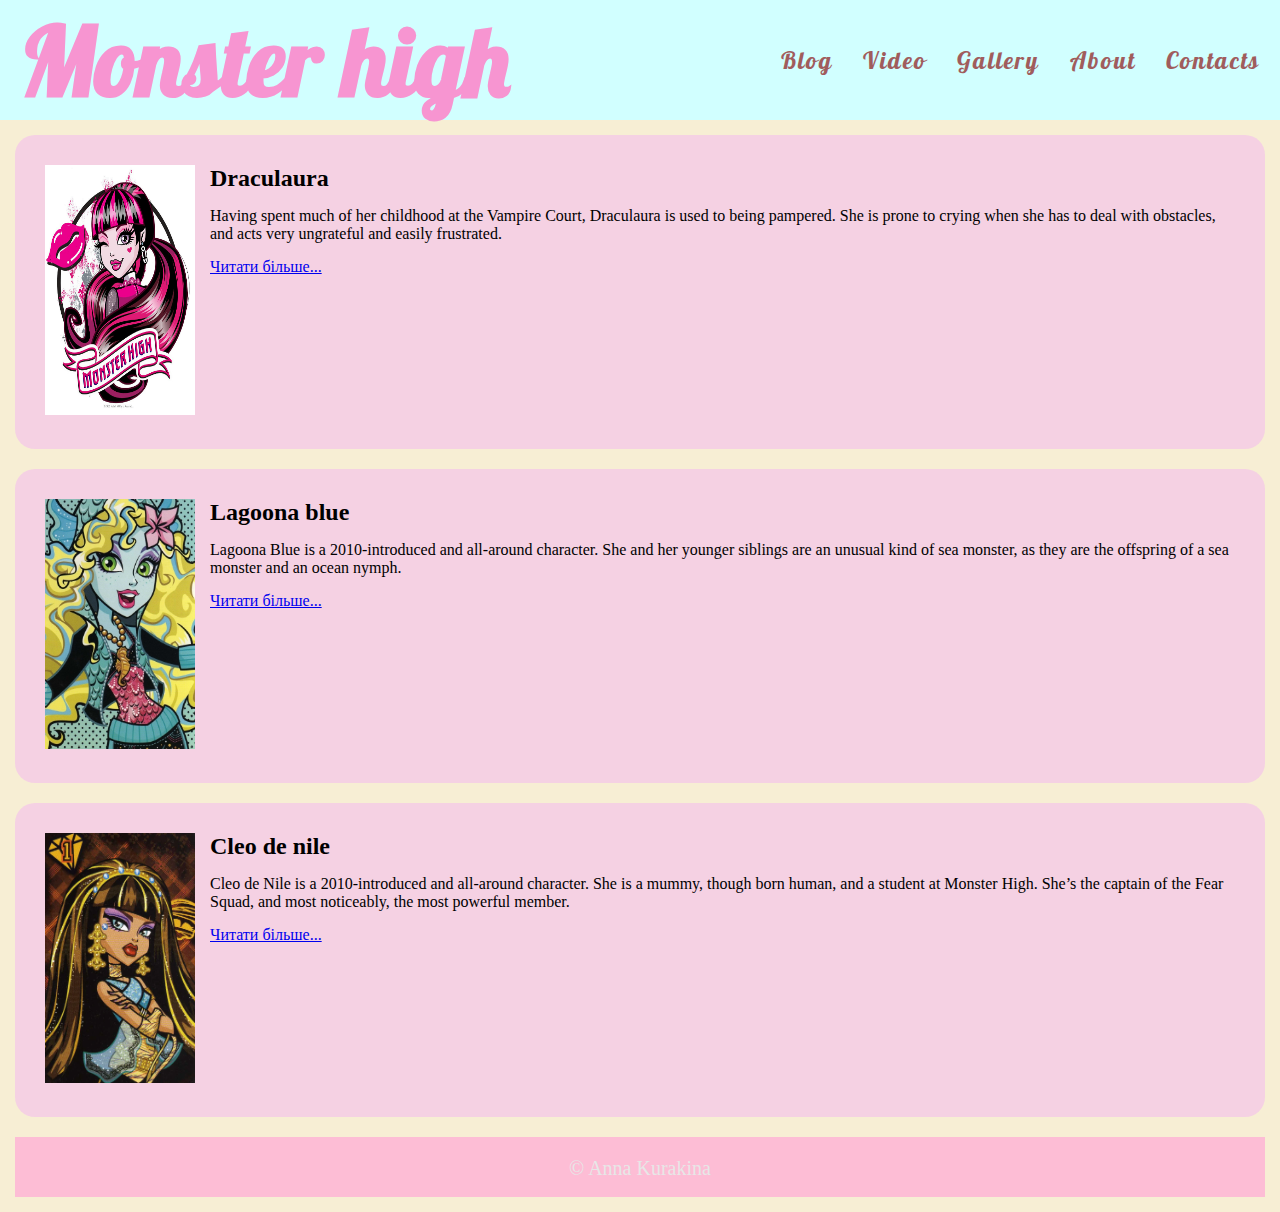
<file: index.html>
<!DOCTYPE html>
<html lang="en">
<head>
    <meta charset="UTF-8">
    <meta http-equiv="X-UA-Compatible" content="IE=edge">
    <meta name="viewport" content="width=device-width, initial-scale=1.0">
    <title>Monster high Головна сторінка</title>
    <link rel="shortcut icon" href="faviicon.png" type="image/x-icon">
    <link rel="stylesheet" href="style.css">
</head>
<body>
    <div class="header">
        <div class="logo">
             <h1>Monster high</h1>
        </div>

        <div class="menu">
            <ul>
               <li>
                  <a href="index.html">
                    Blog
                  </a>
               </li>
               <li>
                   <a href="video.html">
                       Video
                   </a>
               </li>
               <li>
                   <a href="gallery.html">
                       Gallery
                   </a>
               </li>
               <li>
                   <a href="about.html">
                       About
                   </a>
               </li>
               <li>
                   <a href="contacts.html">
                       Contacts
                   </a>
               </li>
            </ul>
        </div>

    </div>

    <div class="main">
        <div class="post">
            <div class="pic">
             <img src="img10.jpg" alt="">
            </div>
             <div class="text">
                 <h2>Draculaura</h2>
                 <p>Having spent much of her childhood at the Vampire Court, Draculaura is used to being pampered. She is prone to crying when she has to deal with obstacles, and acts very ungrateful and easily frustrated.
                 </p>
                 <a href="https://monsterhigh.fandom.com/wiki/Draculaura_(G1)">
                     Читати більше...
                 </a>

             </div>
        </div>

        <div class="post">
            <div class="pic">
             <img src="img11.jpg" alt="">
            </div>
             <div class="text">
                 <h2>Lagoona blue</h2>
                 <p>Lagoona Blue is a 2010-introduced and all-around character. She and her younger siblings are an unusual kind of sea monster, as they are the offspring of a sea monster and an ocean nymph.
                 </p>
                 <a href="https://monsterhigh.fandom.com/wiki/Lagoona_Blue_(G1)">
                     Читати більше...
                 </a>

             </div>  

    </div>

    <div class="post">
        <div class="pic">
         <img src="img12.webp" alt="">
        </div>
         <div class="text">
             <h2>Cleo de nile</h2>
             <p>Cleo de Nile is a 2010-introduced and all-around character. She is a mummy, though born human, and a student at Monster High. She’s the captain of the Fear Squad, and most noticeably, the most powerful member.
             </p>
             <a href="https://monsterhigh.fandom.com/wiki/Cleo_de_Nile_(G1)">
                 Читати більше...
             </a>

         </div> 

      </div>

      <div class="footer">
          &copy; Anna Kurakina
      </div>

    </div>

</body>
</html>
</file>
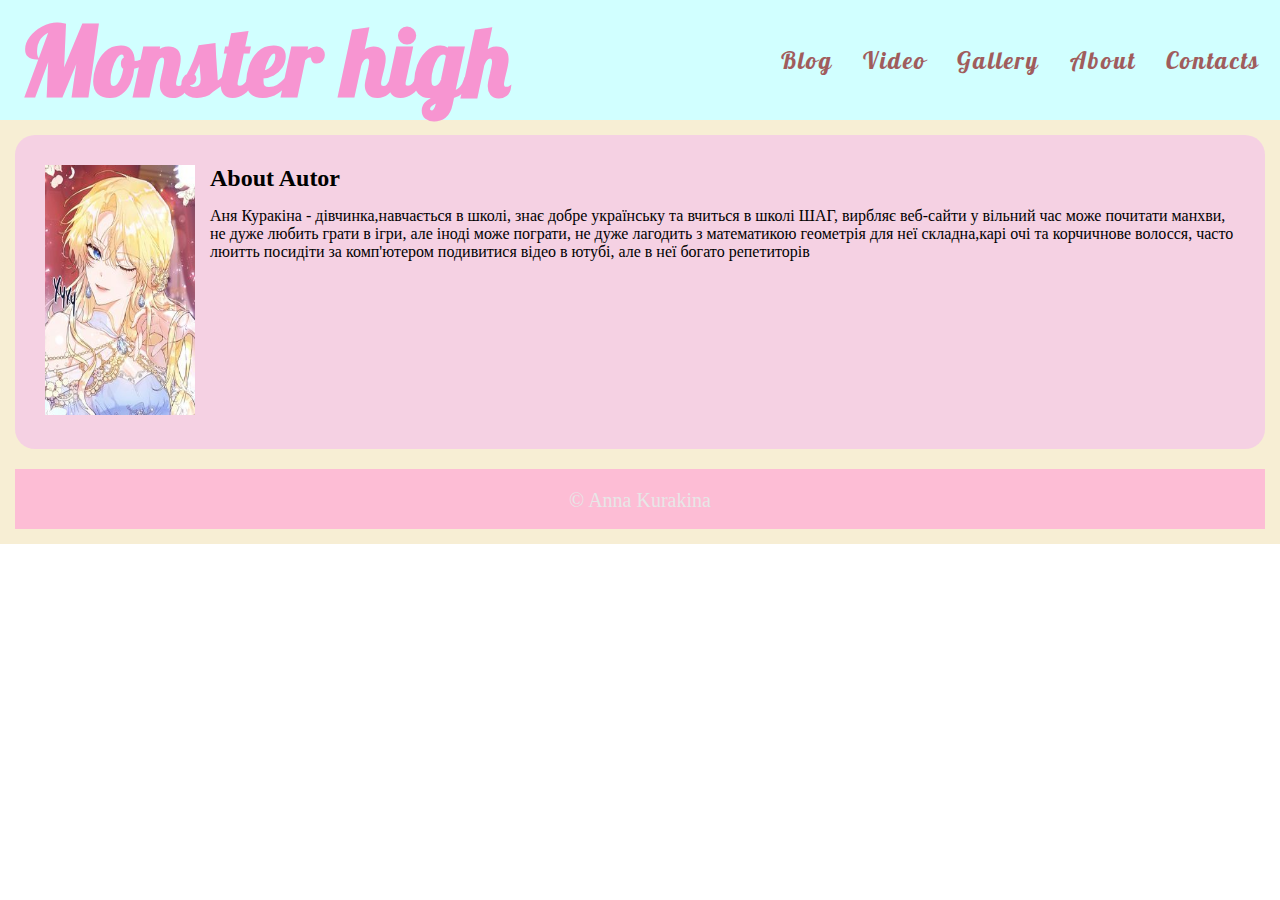
<file: about.html>
<!DOCTYPE html>
<html lang="en">
<head>
    <meta charset="UTF-8">
    <meta http-equiv="X-UA-Compatible" content="IE=edge">
    <meta name="viewport" content="width=device-width, initial-scale=1.0">
    <title>lego Головна сторінка</title>
    <link rel="shortcut icon" href="faviicon.png" type="image/x-icon">
    <link rel="stylesheet" href="style.css">
</head>
<body>
    <div class="header">
        <div class="logo">
             <h1>Monster high</h1>
        </div>

        <div class="menu">
            <ul>
               <li>
                  <a href="index.html">
                    Blog
                  </a>
               </li>
               <li>
                   <a href="video.html">
                       Video
                   </a>
               </li>
               <li>
                   <a href="gallery.html">
                       Gallery
                   </a>
               </li>
               <li>
                   <a href="about.html">
                       About
                   </a>
               </li>
               <li>
                   <a href="contacts.html">
                       Contacts
                   </a>
               </li>
            </ul>
        </div>

    </div>

    <div class="main">
        <div class="post">
            <div class="pic">
                <img src="img10jpg.jpg" alt="">
               </div>
                <div class="text">
                    <h2>About Autor</h2>
                    <p>
                    Аня Куракіна - дівчинка,навчається в школі, знає добре українську та вчиться в школі ШАГ, вирбляє веб-сайти у вільний час може почитати манхви, не дуже любить грати в ігри, але іноді може пограти, не дуже лагодить з математикою геометрія для неї складна,карі очі та корчичнове волосся, часто люитть посидіти за комп'ютером подивитися відео в ютубі, але в неї богато репетиторів
                </div>
           </div>

      <div class="footer">
          &copy; Anna Kurakina
      </div>

    </div>

</body>
</html>
</file>
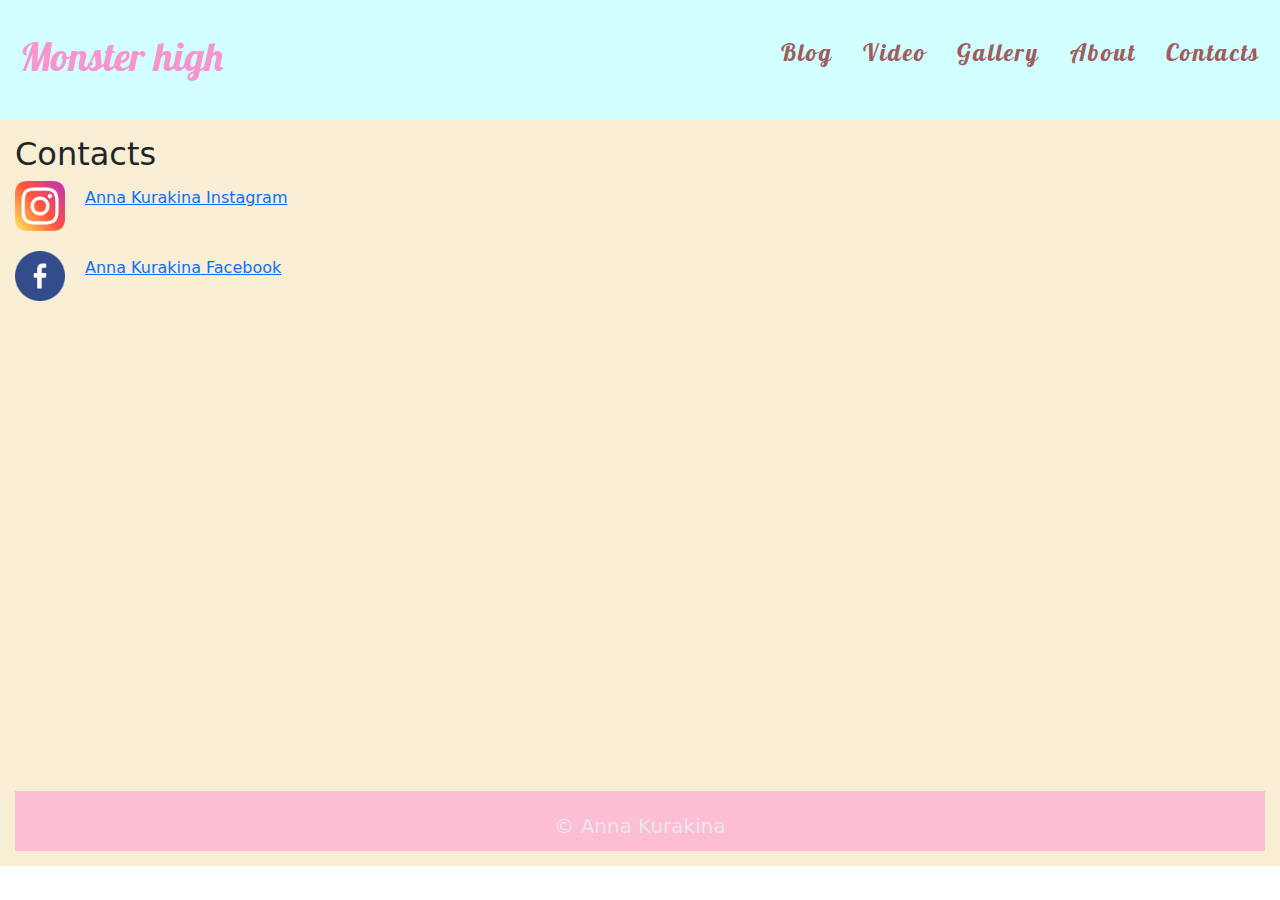
<file: contacts.html>
<!DOCTYPE html>
<html lang="en">
<head>
    <meta charset="UTF-8">
    <meta http-equiv="X-UA-Compatible" content="IE=edge">
    <meta name="viewport" content="width=device-width, initial-scale=1.0">
    <title>lego Головна сторінка</title>
    <link rel="shortcut icon" href="faviicon.png" type="image/x-icon">
    <link href="https://cdn.jsdelivr.net/npm/bootstrap@5.3.3/dist/css/bootstrap.min.css" rel="stylesheet" integrity="sha384-QWTKZyjpPEjISv5WaRU9OFeRpok6YctnYmDr5pNlyT2bRjXh0JMhjY6hW+ALEwIH" crossorigin="anonymous">
    <script src="https://cdn.jsdelivr.net/npm/bootstrap@5.3.3/dist/js/bootstrap.bundle.min.js" integrity="sha384-YvpcrYf0tY3lHB60NNkmXc5s9fDVZLESaAA55NDzOxhy9GkcIdslK1eN7N6jIeHz" crossorigin="anonymous"></script>
    <link rel="stylesheet" href="style.css">
    <script src="https://cdn.jsdelivr.net/npm/@popperjs/core@2.11.8/dist/umd/popper.min.js" integrity="sha384-I7E8VVD/ismYTF4hNIPjVp/Zjvgyol6VFvRkX/vR+Vc4jQkC+hVqc2pM8ODewa9r" crossorigin="anonymous"></script>
<script src="https://cdn.jsdelivr.net/npm/bootstrap@5.3.3/dist/js/bootstrap.min.js" integrity="sha384-0pUGZvbkm6XF6gxjEnlmuGrJXVbNuzT9qBBavbLwCsOGabYfZo0T0to5eqruptLy" crossorigin="anonymous"></script>
</head>
<body>
    <div class="header">
        <div class="logo">
             <h1>Monster high</h1>
        </div>

        <div class="menu">
            <ul>
               <li>
                  <a href="index.html">
                    Blog
                  </a>
               </li>
               <li>
                   <a href="video.html">
                       Video
                   </a>
               </li>
               <li>
                   <a href="gallery.html">
                       Gallery
                   </a>
               </li>
               <li>
                   <a href="about.html">
                       About
                   </a>
               </li>
               <li>
                   <a href="contacts.html">
                       Contacts
                   </a>
               </li>
            </ul>
        </div>

    </div>

    <div class="main">
       <h2>
         Contacts
       </h2>
       <div class="contacts">
          <div class="block">
               <img src="instagram.png" alt="">
               <p>
                 <a href="https://www.instagram.com/enajqjqj/">
                    Anna Kurakina Instagram
                 </a>
               </p>
              </div>
              <div class="contacts">
                <div class="block">
                     <img src="facebook.png" alt="">
                     <p>
                       <a href="https://www.facebook.com/?locale=uk_UA">
                          Anna Kurakina Facebook
                       </a>
                     </p>
                </div>

                <div class="block">
                  <iframe src="https://www.google.com/maps/embed?pb=!1m28!1m12!1m3!1d404683.71769802686!2d127.14378264908416!3d37.5882347931014!2m3!1f0!2f0!3f0!3m2!1i1024!2i768!4f13.1!4m13!3e6!4m5!1s0x356263108b3d1c3b%3A0x86416151fc4a3997!2z0JrQvtGA0LXRjw!3m2!1d37.663997599999995!2d127.97845849999999!4m5!1s0x357ca2f11b3f14ab%3A0x3b436be085e38e0c!2z0KPQu9C40YbQsCDQnNGR0L3QtNC-0L0sIEp1bmctZ3UsINCh0LXRg9C7LCDQn9GW0LLQtNC10L3QvdCwINCa0L7RgNC10Y8!3m2!1d37.559979999999996!2d126.98582959999999!5e0!3m2!1suk!2sua!4v1712392459529!5m2!1suk!2sua" width="600" height="450" style="border:0;" allowfullscreen="" loading="lazy" referrerpolicy="no-referrer-when-downgrade"></iframe>
                </div>

       </div>

      </div>

      <div class="footer">
          &copy; Anna Kurakina
      </div>

</body>
</html>
</file>
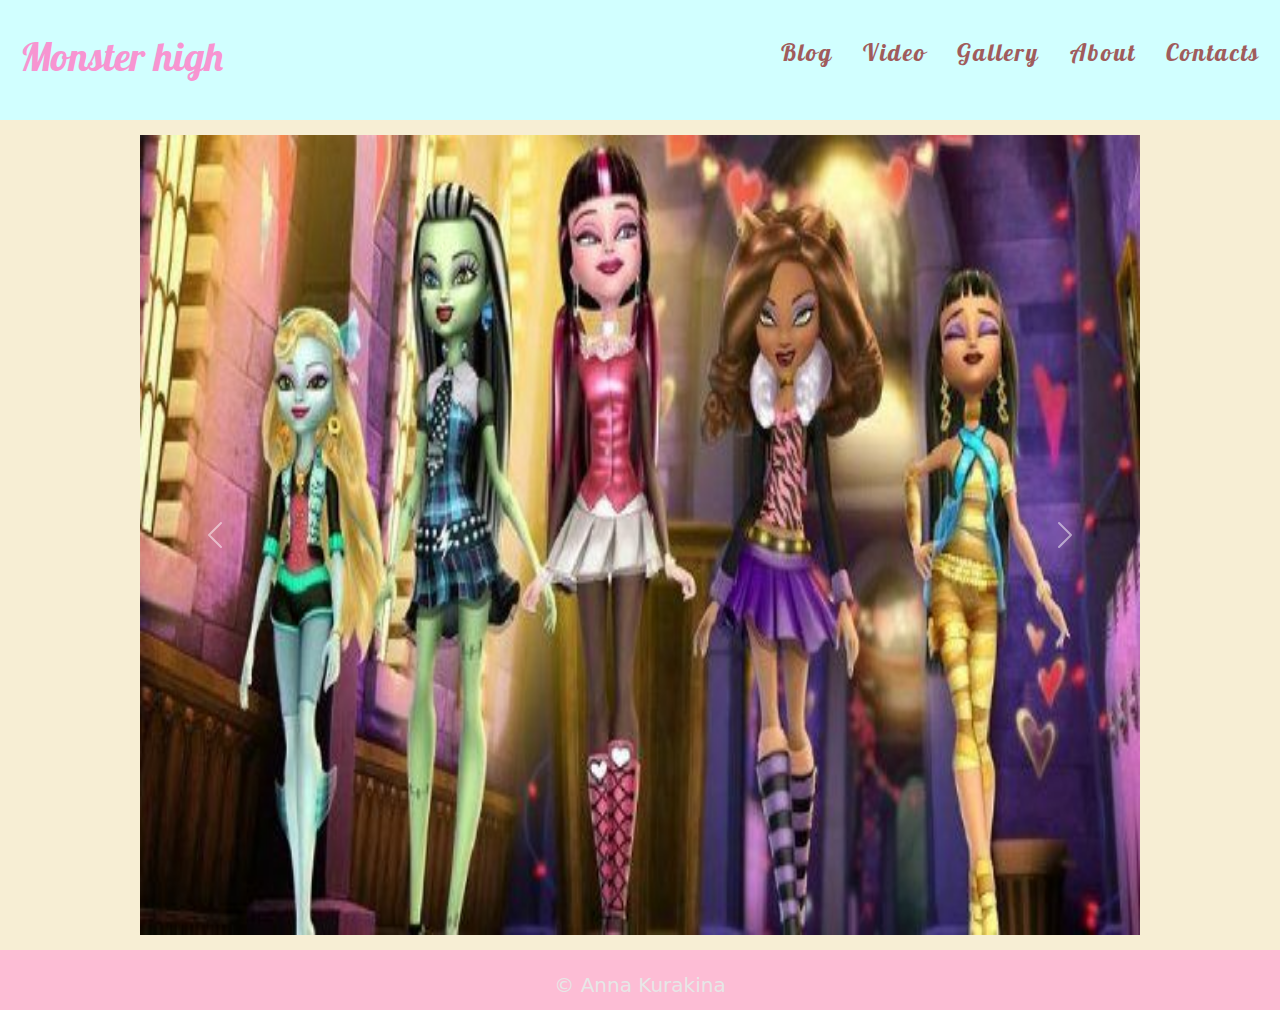
<file: gallery.html>
<!DOCTYPE html>
<html lang="en">
<head>
    <meta charset="UTF-8">
    <meta http-equiv="X-UA-Compatible" content="IE=edge">
    <meta name="viewport" content="width=device-width, initial-scale=1.0">
    <title>lego Головна сторінка</title>
    <link rel="shortcut icon" href="faviicon.png" type="image/x-icon">
    <link href="https://cdn.jsdelivr.net/npm/bootstrap@5.3.3/dist/css/bootstrap.min.css" rel="stylesheet" integrity="sha384-QWTKZyjpPEjISv5WaRU9OFeRpok6YctnYmDr5pNlyT2bRjXh0JMhjY6hW+ALEwIH" crossorigin="anonymous">
    <script src="https://cdn.jsdelivr.net/npm/bootstrap@5.3.3/dist/js/bootstrap.bundle.min.js" integrity="sha384-YvpcrYf0tY3lHB60NNkmXc5s9fDVZLESaAA55NDzOxhy9GkcIdslK1eN7N6jIeHz" crossorigin="anonymous"></script>
    <link rel="stylesheet" href="style.css">
    <script src="https://cdn.jsdelivr.net/npm/@popperjs/core@2.11.8/dist/umd/popper.min.js" integrity="sha384-I7E8VVD/ismYTF4hNIPjVp/Zjvgyol6VFvRkX/vR+Vc4jQkC+hVqc2pM8ODewa9r" crossorigin="anonymous"></script>
<script src="https://cdn.jsdelivr.net/npm/bootstrap@5.3.3/dist/js/bootstrap.min.js" integrity="sha384-0pUGZvbkm6XF6gxjEnlmuGrJXVbNuzT9qBBavbLwCsOGabYfZo0T0to5eqruptLy" crossorigin="anonymous"></script>
</head>
<body>
    <div class="header">
        <div class="logo">
             <h1>Monster high</h1>
        </div>

        <div class="menu">
            <ul>
               <li>
                  <a href="index.html">
                    Blog
                  </a>
               </li>
               <li>
                   <a href="video.html">
                       Video
                   </a>
               </li>
               <li>
                   <a href="gallery.html">
                       Gallery
                   </a>
               </li>
               <li>
                   <a href="about.html">
                       About
                   </a>
               </li>
               <li>
                   <a href="contacts.html">
                       Contacts
                   </a>
               </li>
            </ul>
        </div>

    </div>

    <div class="main">
        <div id="carouselExample" class="carousel slide">
            <div class="carousel-inner">
              <div class="carousel-item active">
                <img src="xd1.jpg" class="d-block w-100" alt="slider-1">
              </div>
              <div class="carousel-item">
                <img src="xd2.jfif" class="d-block w-100" alt="slider-2">
              </div>
              <div class="carousel-item">
                <img src="xd3.jpg" class="d-block w-100" alt="slider-3">
              </div>
              <div class="carousel-item">
                <img src="xd4.jpg" class="d-block w-100" alt="slider-4">
              </div>
            </div>
            <button class="carousel-control-prev" type="button" data-bs-target="#carouselExample" data-bs-slide="prev">
              <span class="carousel-control-prev-icon" aria-hidden="true"></span>
              <span class="visually-hidden">Previous</span>
            </button>
            <button class="carousel-control-next" type="button" data-bs-target="#carouselExample" data-bs-slide="next">
              <span class="carousel-control-next-icon" aria-hidden="true"></span>
              <span class="visually-hidden">Next</span>
            </button>
          </div>

      </div>

      <div class="footer">
          &copy; Anna Kurakina
      </div>

</body>
</html>
</file>
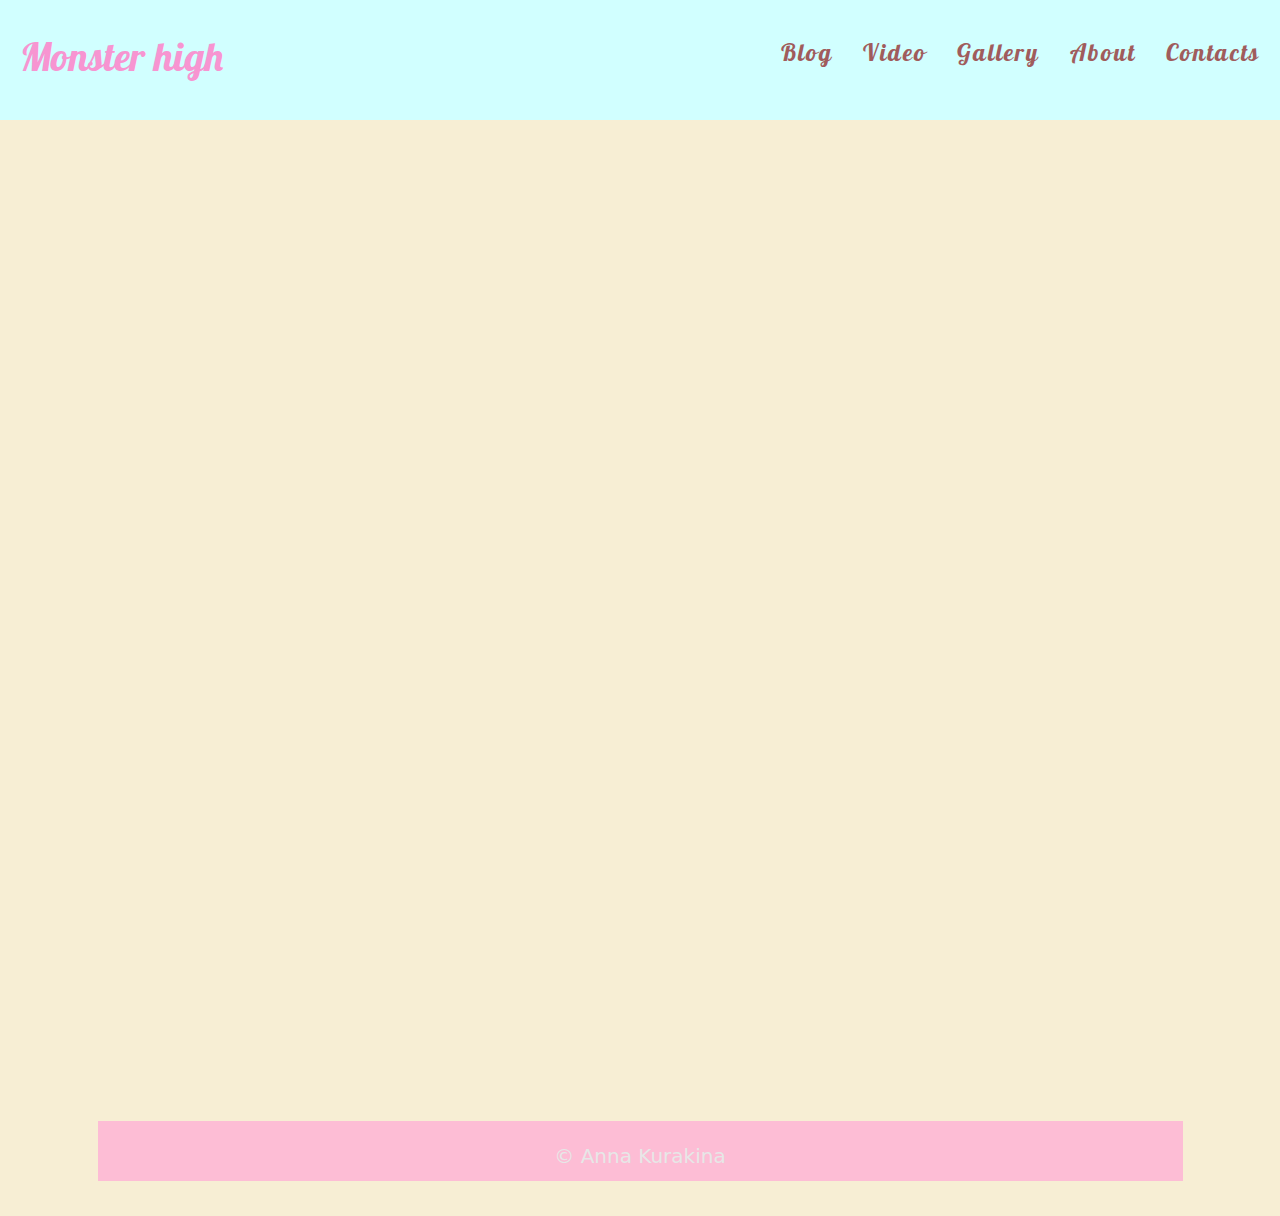
<file: video.html>
<!DOCTYPE html>
<html lang="en">
<head>
    <meta charset="UTF-8">
    <meta http-equiv="X-UA-Compatible" content="IE=edge">
    <meta name="viewport" content="width=device-width, initial-scale=1.0">
    <title>lego Головна сторінка</title>
    <link rel="shortcut icon" href="faviicon.png" type="image/x-icon">
    <link href="https://cdn.jsdelivr.net/npm/bootstrap@5.3.3/dist/css/bootstrap.min.css" rel="stylesheet" integrity="sha384-QWTKZyjpPEjISv5WaRU9OFeRpok6YctnYmDr5pNlyT2bRjXh0JMhjY6hW+ALEwIH" crossorigin="anonymous">
    <script src="https://cdn.jsdelivr.net/npm/bootstrap@5.3.3/dist/js/bootstrap.bundle.min.js" integrity="sha384-YvpcrYf0tY3lHB60NNkmXc5s9fDVZLESaAA55NDzOxhy9GkcIdslK1eN7N6jIeHz" crossorigin="anonymous"></script>
    <link rel="stylesheet" href="style.css">
    <script src="https://cdn.jsdelivr.net/npm/@popperjs/core@2.11.8/dist/umd/popper.min.js" integrity="sha384-I7E8VVD/ismYTF4hNIPjVp/Zjvgyol6VFvRkX/vR+Vc4jQkC+hVqc2pM8ODewa9r" crossorigin="anonymous"></script>
<script src="https://cdn.jsdelivr.net/npm/bootstrap@5.3.3/dist/js/bootstrap.min.js" integrity="sha384-0pUGZvbkm6XF6gxjEnlmuGrJXVbNuzT9qBBavbLwCsOGabYfZo0T0to5eqruptLy" crossorigin="anonymous"></script>
</head>
<body>
    <div class="header">
        <div class="logo">
             <h1>Monster high</h1>
        </div>

        <div class="menu">
            <ul>
               <li>
                  <a href="index.html">
                    Blog
                  </a>
               </li>
               <li>
                   <a href="video.html">
                       Video
                   </a>
               </li>
               <li>
                   <a href="gallery.html">
                       Gallery
                   </a>
               </li>
               <li>
                   <a href="about.html">
                       About
                   </a>
               </li>
               <li>
                   <a href="contacts.html">
                       Contacts
                   </a>
               </li>
            </ul>
        </div>

    </div>

    <div class="main">
     <div class="video">
        <iframe width="560" height="315" src="https://www.youtube.com/embed/9ZoQ_7JdeV8?si=Zb3iFQbJN_CSuBJ8" title="YouTube video player" frameborder="0" allow="accelerometer; autoplay; clipboard-write; encrypted-media; gyroscope; picture-in-picture; web-share" referrerpolicy="strict-origin-when-cross-origin" allowfullscreen></iframe>
        
        <iframe width="560" height="315" src="https://www.youtube.com/embed/_CydrWKDsV8?si=fpNjWnqn2i1RWt64" title="YouTube video player" frameborder="0" allow="accelerometer; autoplay; clipboard-write; encrypted-media; gyroscope; picture-in-picture; web-share" referrerpolicy="strict-origin-when-cross-origin" allowfullscreen></iframe>
        <iframe width="560" height="315" src="https://www.youtube.com/embed/Rqo8WiYzkAA?si=cnBSCOmLZv_2tV7j" title="YouTube video player" frameborder="0" allow="accelerometer; autoplay; clipboard-write; encrypted-media; gyroscope; picture-in-picture; web-share" referrerpolicy="strict-origin-when-cross-origin" allowfullscreen></iframe>
      <div class="footer">
         &copy; Anna Kurakina
      </div>
       

</body>
</html>
</file>
<file: style.css>
@import url('https://fonts.googleapis.com/css2?family=Lobster&display=swap');


*{
    margin: 0;
    padding: 0;
    box-sizing: border-box;
}
.header{
    background-color: rgb(209, 255, 255);
    height: 120px;
    display: flex;
    justify-content: space-between;
    align-items: center;
}
.logo{
    color: #f795d1;
    font-size: 48px;
    margin-left: 20px;
    font-family: "Lobster", sans-serif;
    font-weight: 400;
    font-style: normal;
}
.main{

    background-color: rgb(247, 238, 212);
    padding: 15px;
}
.post{
    background-color: rgb(245, 209, 227);
    display: flex;
    padding: 30px;
    border-radius: 20px;
    margin-bottom: 20px;
}
.pic img{
    width: 150px;
    height: 250px;
    margin-right: 15px;
}
.text p{
    margin-top: 15px;
    margin-bottom: 15px;
}
.footer{
     height: 60px;
     background-color: rgb(253, 189, 213);
     font-size: 20px;
     color: rgb(231, 231, 231);
     text-align: center;
     padding-top: 20px;
}
ul{
    display: flex;
    gap: 30px;
    font-size: 24px;
    list-style: none;
    margin-right: 20px;
}
.menu a{
    color: rgb(160, 92, 92);
    text-decoration: none;
    font-weight: 700;
    letter-spacing: 2px;
    font-family: "Lobster", sans-serif;
    font-weight: 400;
    font-style: normal;
}
.carousel{
    width: 80%;
    margin: 0 auto;
}
.carousel img{
    height: 800px;
}
.video{
    width: 90%;
    padding: 20px;
    margin: 0 auto;
    text-align: center;
}
.contacts img{
    width: 50px;
}
.block{
    display: flex;
    align-items: center;
    margin-bottom: 20px;
}
.block p{
    margin-left: 20px;
}
</file>
